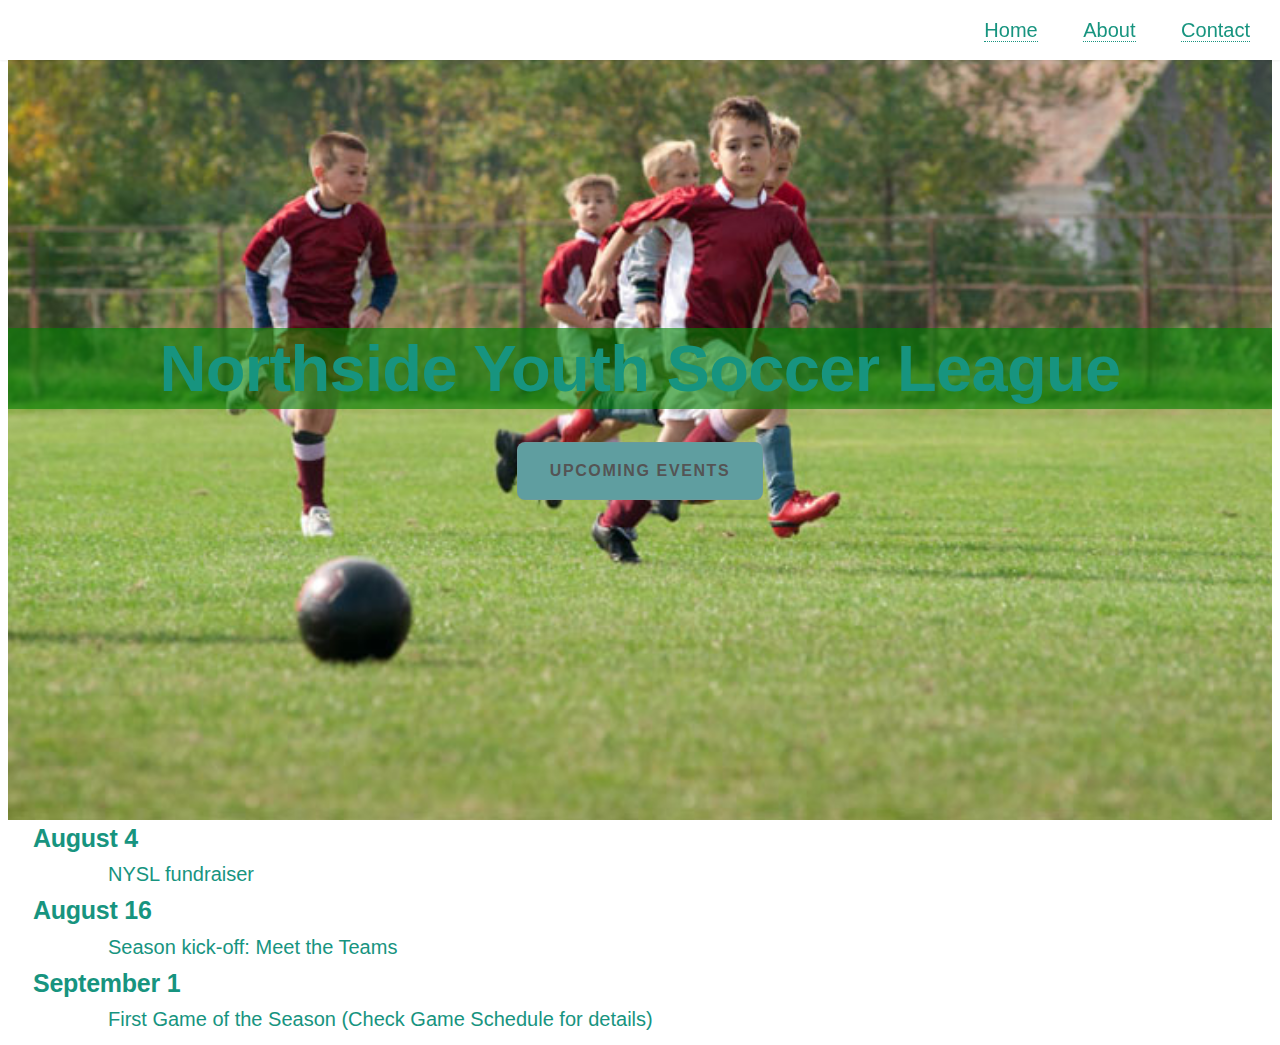
<file: index.html>
<!DOCTYPE HTML>

<html>

<head>
  <title> </title>
  <meta http-equiv="content-type" content="text/html; charset=utf-8" />
  <link rel="stylesheet" href="styles/nysl_3.css" />

</head>

<body class="landing">

  <!-- Header -->
  <header id="header" class="alt skel-layers-fixed">
    <nav id="nav">
      <ul>
        <li><a href="index.html">Home</a></li>
        <li><a href="about.html">About</a></li>
        <li><a href="contact.html">Contact</a></li>
      </ul>
    </nav>
  </header>

  <!-- Banner -->
  <section id="banner">
    <h2>Northside Youth Soccer League</h2>
      <a href="#events">Upcoming Events</a>
  </section>

  <!-- Events -->
  <article id="events">
    <div class="container">
      <section>
        <h3>August 4</h3>
        <p>NYSL fundraiser</p>
      </section>
      <section>
        <h3>August 16</h3>
        <p>Season kick-off: Meet the Teams</p>
      </section>

      <section>
        <h3>September 1</h3>
        <p>First Game of the Season (Check Game Schedule for details)</p>
      </section>
    </div>
  </article>

</body>

</html>
</file>
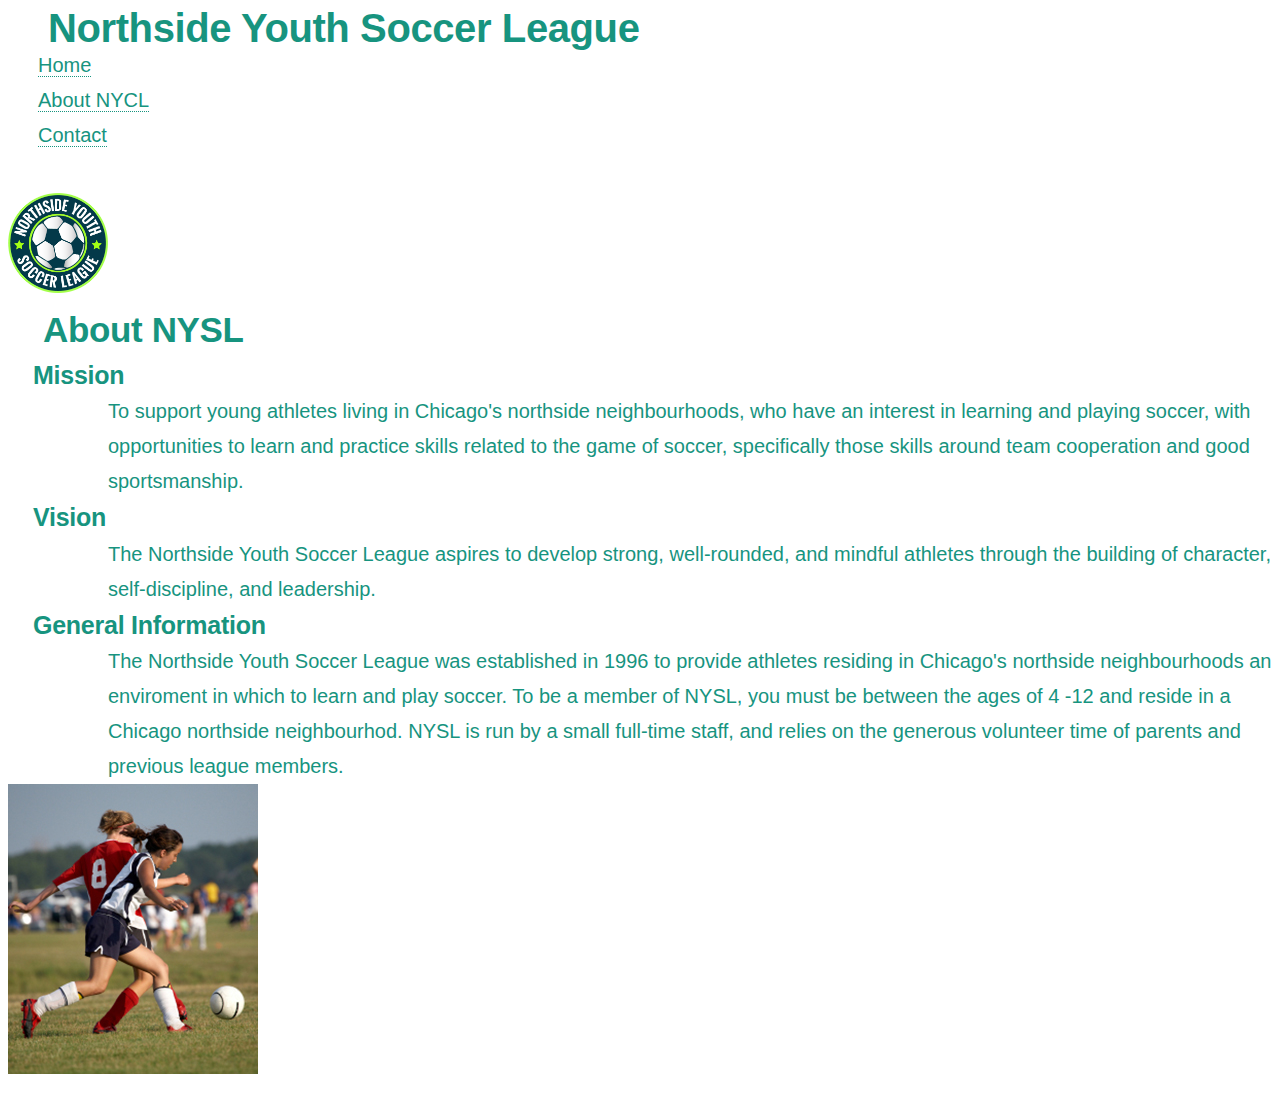
<file: about.html>
<!DOCTYPE html>
<html lang="en">

<head>
  <meta charset="utf-8">
  <title>About NYSL</title>
  <link rel="stylesheet" href="styles/nysl_3.css">
</head>

<body>
  <header>
    <h1>Northside Youth Soccer League</h1>
    <nav>
      <ul id="nav">
        <li><a href="index.html">Home</a></li>
        <li><a>About NYCL</a></li>
        <li><a href="contact.html">Contact</a></li>
      </ul>
    </nav>
    <img id="logo" src="/images/nysl_logo.png" alt="NYSL Logo" title="Northside Youth Soccer League" height="100" width="100">
  </header>



  <article>
    <h2>About NYSL</h2>
    <section>
      <h3>Mission</h3>
      <p>To support young athletes living in Chicago's northside neighbourhoods, who have an interest in learning and playing soccer, with opportunities to learn and practice skills related to the game of soccer, specifically those skills around team cooperation and good sportsmanship.</p>
    </section>
    <section>
      <h3>Vision</h3>
      <p>The Northside Youth Soccer League aspires to develop strong, well-rounded, and mindful athletes through the building of character, self-discipline, and leadership.</p>
    </section>
    <section>
      <h3>General Information</h3>
      <p>The Northside Youth Soccer League was established in 1996 to provide athletes residing in Chicago's northside neighbourhoods an enviroment in which to learn and play soccer. To be a member of NYSL, you must be between the ages of 4 -12 and reside in a Chicago northside neighbourhod. NYSL is run by a small full-time staff, and relies on the generous volunteer time of parents and previous league members.</p>
    </section>
  </article>

  <img class="user-img" src="images/soccer_image2.jpeg" alt="Girls playing soccer">
</body>

</html>
</file>
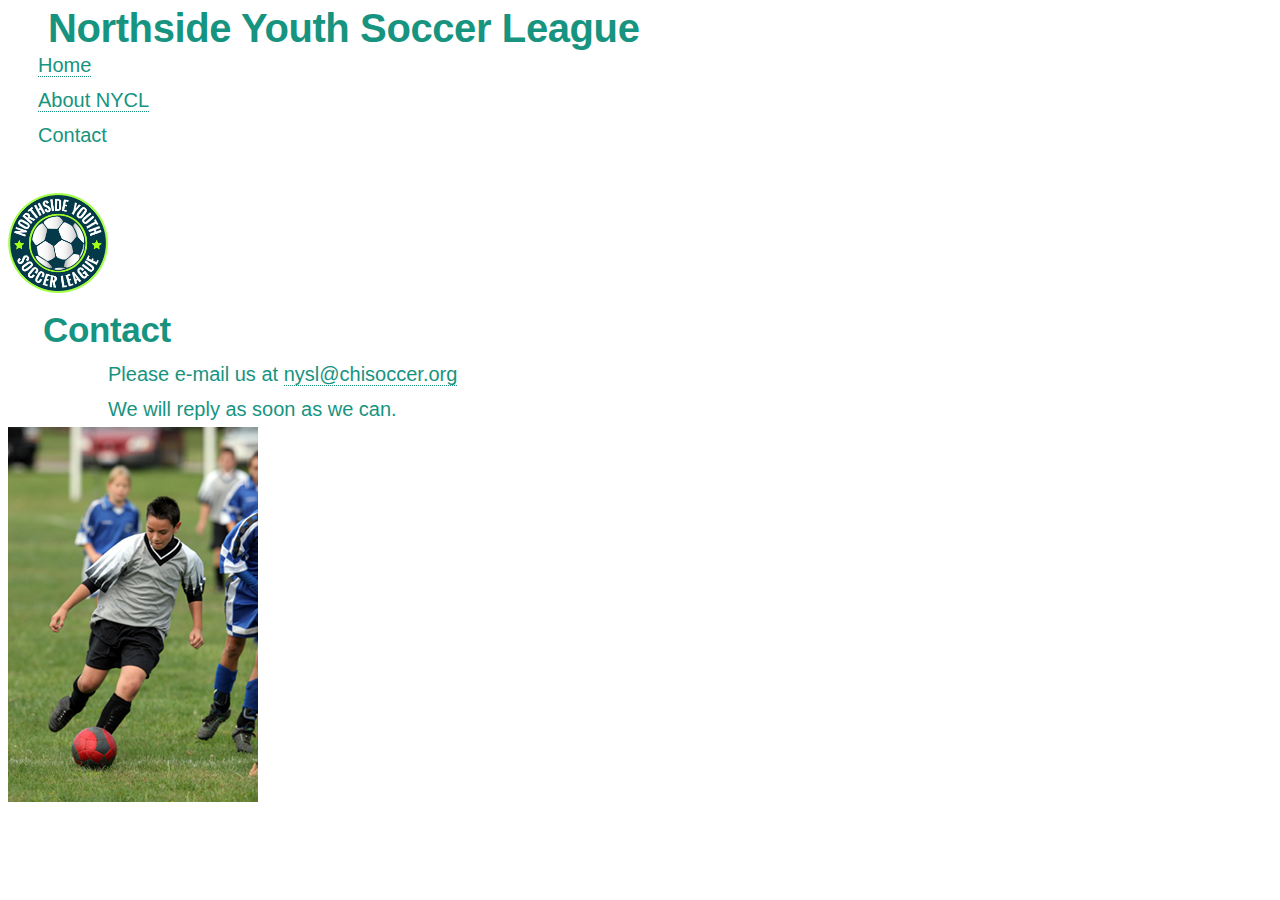
<file: contact.html>
<!DOCTYPE html>
<html lang="en">

<head>
  <meta charset="utf-8">
  <title>Contact</title>
  <link rel="stylesheet" href="styles/nysl_3.css">
</head>

<body>
  <header>
    <h1>Northside Youth Soccer League</h1>

    <nav>
      <ul id="nav">
        <li><a href="index.html">Home</a></li>
        <li><a href="about.html">About NYCL</a></li>
        <li>Contact</li>
      </ul>
    </nav>
    
    <img id="logo" src="/images/nysl_logo.png" alt="NYSL Logo" title="Northside Youth Soccer League" height="100" width="100">
  </header>




  <article>
    <h2>Contact</h2>
    <section>
      <p id="contact-info">Please e-mail us at <a href="mailto:nysl@chisoccer.org">nysl@chisoccer.org</a> <br> We will reply as soon as we can.</p>
    </section>
  </article>

  <img class="user-img" src="images/soccer_image3.jpeg" alt="Boy running with a ball">

</body>

</html>
</file>
<file: styles/nysl_3.css>
/* Basic */

body {
  background: #ffffff;
}

body
  {
  color: #17947F;
  font-family: "Lato", Helvetica, sans-serif;
  font-size: 15pt;
  font-weight: 300;
  line-height: 1.75em;
}

a {
  transition: color 0.2s ease-in-out, border-color 0.2s ease-in-out;
  color: #17947F;
  text-decoration: none;
  border-bottom: dotted 1px;
}

#banner a {
  transition: color 0.2s ease-in-out, border-color 0.2s ease-in-out;
  color: #fff;
  -webkit-transition: background-color 0.2s ease-in-out, color 0.2s ease-in-out;
  transition: background-color 0.2s ease-in-out, color 0.2s ease-in-out;
  background-color: cadetblue;
  border-radius: 0.5em;
  border: solid 1px rgba(144, 144, 144, 0.25);
  color: #545454;
  display: inline-block;
  font-size: 0.8em;
  font-weight: 700;
  height: 3.5em;
  letter-spacing: 0.1em;
  line-height: 3.5em;
  padding: 0 2em;
  text-align: center;
  text-transform: uppercase;

}

a:hover {
  text-decoration: none;
  color: #41C41F !important;
  border-bottom-color: transparent;
}

p {
  margin: 0 0 0 5em;
}

h1,
h2,
h3,
h4 {
  color: #17947F;
  font-weight: 700;
  line-height: 1em;
  margin: 0 0 0 1em;
  letter-spacing: -0.01em;
}



h2 {
  font-size: 1.75em;
  line-height: 1.5em;
}

h3 {
  font-size: 1.25em;
  line-height: 1.5em;
}

h4 {
  font-size: 1.1em;
  line-height: 1.5em;
}


/* Section/Article */

header p {
  color: #949494;
  position: relative;
  margin: 0 0 1.5em 0;
}

header h2 + p {
  font-size: 1.25em;
  margin-top: -1em;
  line-height: 1.75em;
}

header h3 + p {
  font-size: 1.1em;
  margin-top: -0.85em;
  line-height: 1.5em;
}


/* Image */

.image {
  border-radius: 0.5em;
  border: 0;
  display: inline-block;
  position: relative;
}

/* List */

li {
  padding-left: 0.25em;
}

ul {
  list-style: none;
  margin: 0 0 2em 0;
  padding-left: 1em;
}

ul li {
  padding-left: 0.5em;
}


/* Button */

.button {
  -webkit-transition: background-color 0.2s ease-in-out, color 0.2s ease-in-out;
  transition: background-color 0.2s ease-in-out, color 0.2s ease-in-out;
  background-color: cadetblue;
  border-radius: 0.5em;
  border: solid 1px rgba(144, 144, 144, 0.25);
  color: #545454;
  display: inline-block;
  font-size: 0.8em;
  font-weight: 700;
  height: 3.5em;
  letter-spacing: 0.1em;
  line-height: 3.5em;
  padding: 0 2em;
  text-align: center;
  text-transform: uppercase;
}



/* Header */

#header {
  background-color: #ffffff;
  box-shadow: 0 1px 2px 0 rgba(0, 0, 0, 0.05);
  color: #ffffff;
  height: 3em;
  left: 0;
  line-height: 3em;
  position: fixed;
  top: 0;
  width: 100%;
  z-index: 10000;
}

#header h1 {
  color: inherit;
  font-size: 1em;
  height: inherit;
  left: 1.25em;
  line-height: inherit;
  margin: 0;
  padding: 0;
  position: absolute;
  top: 0;
}

#header h1 span {
  font-weight: 300;
}

#header h1 a {
  border: 0;
}

#header nav {
  height: inherit;
  line-height: inherit;
  position: absolute;
  right: 1.5em;
  top: 0;
  vertical-align: middle;
}

#header nav > ul {
  list-style: none;
  margin: 0;
  padding-left: 0;
}

#header nav > ul > li {
  border-radius: 0.5em;
  display: inline-block;
  margin-left: 2em;
  padding-left: 0;
}




.button {
  height: 2.25em;
  line-height: 2.25em;
  margin-bottom: 0;
  padding: 0 1em;
  position: relative;
  top: -0.075em;
  vertical-align: middle;
}

/* Banner */

#banner {
  background-attachment: scroll, fixed;
  background-color: #494d53;
  background-image: url("/images/soccer-header1.jpeg");
  color: #d1d2d4;
  padding: 16em 0;
  position: relative;
  text-align: center;
  background-repeat: no-repeat;
  background-size: cover;
  background-position: top;
}

#banner .button:hover {
  background-color: rgba(255, 255, 255, 0.075);
}

#banner .button:active {
  background-color: rgba(255, 255, 255, 0.2);
}

#banner h2 {
  font-size: 3.25em;
  line-height: 1.25em;
  margin: 0 0 0.5em 0;
  padding: 0;
  background-color: rgb(0,128,0,0.6)
}

#banner p {
  font-size: 1.5em;
  margin-bottom: 1.75em;
}

body.is-loading #banner:after {
  opacity: 1.0;
}


/* Main */

#main > .container {
  position: relative;
  background: #ffffff;
  border-radius: 0.5em;
  margin-bottom: 2em;
  padding: 3em;
}

#main > .container > :last-child,
#main > .container > :last-child > :last-child,
#main > .container > :last-child > :last-child > :last-child {
  margin-bottom: 0;
}
</file>
